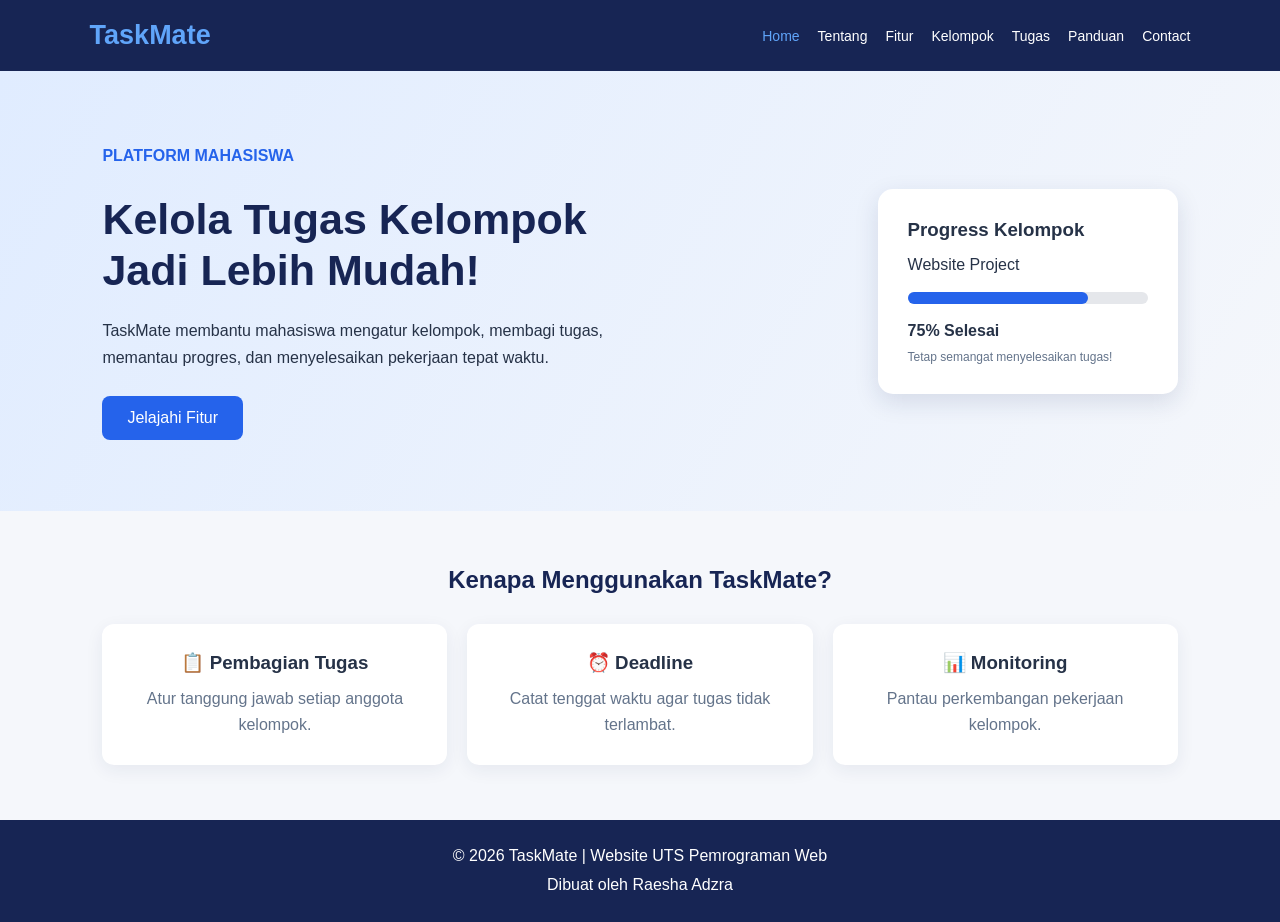
<file: index.html>
<!DOCTYPE html>
<html lang="id">
<head>
    <meta charset="UTF-8">
    <meta name="viewport" content="width=device-width, initial-scale=1.0">
    <title>TaskMate - Koordinasi Tugas Mahasiswa</title>
    <link rel="stylesheet" href="style.css">
</head>
<body>

    <header id="andi_header">
        <div class="andi_logo">TaskMate</div>

        <nav class="andi_menu">
            <a href="index.html" class="andi_active">Home</a>
            <a href="tentang.html">Tentang</a>
            <a href="fitur.html">Fitur</a>
            <a href="kelompok.html">Kelompok</a>
            <a href="tugas.html">Tugas</a>
            <a href="panduan.html">Panduan</a>
            <a href="contact.html">Contact</a>
        </nav>
    </header>

    <main>
        <section class="andi_hero">
            <div class="andi_hero_text">
                <p class="andi_label">PLATFORM MAHASISWA</p>
                <h1>Kelola Tugas Kelompok Jadi Lebih Mudah!</h1>
                <p>
                    TaskMate membantu mahasiswa mengatur kelompok,
                    membagi tugas, memantau progres, dan menyelesaikan
                    pekerjaan tepat waktu.
                </p>

                <a href="fitur.html" class="andi_button">
                    Jelajahi Fitur
                </a>
            </div>

            <div class="andi_hero_card">
                <h3>Progress Kelompok</h3>
                <p>Website Project</p>
                <div class="andi_progress">
                    <div class="andi_progress_fill"></div>
                </div>
                <strong>75% Selesai</strong>
                <p class="andi_small">Tetap semangat menyelesaikan tugas!</p>
            </div>
        </section>

        <section class="andi_info">
            <h2>Kenapa Menggunakan TaskMate?</h2>
            <div class="andi_cards">
                <div class="andi_card">
                    <h3>📋 Pembagian Tugas</h3>
                    <p>Atur tanggung jawab setiap anggota kelompok.</p>
                </div>

                <div class="andi_card">
                    <h3>⏰ Deadline</h3>
                    <p>Catat tenggat waktu agar tugas tidak terlambat.</p>
                </div>

                <div class="andi_card">
                    <h3>📊 Monitoring</h3>
                    <p>Pantau perkembangan pekerjaan kelompok.</p>
                </div>
            </div>
        </section>
    </main>

    <footer class="andi_footer">
        <p>&copy; 2026 TaskMate | Website UTS Pemrograman Web</p>
        <p>Dibuat oleh Raesha Adzra</p>
    </footer>

    <script src="script.js"></script>
</body>
</html>
</file>
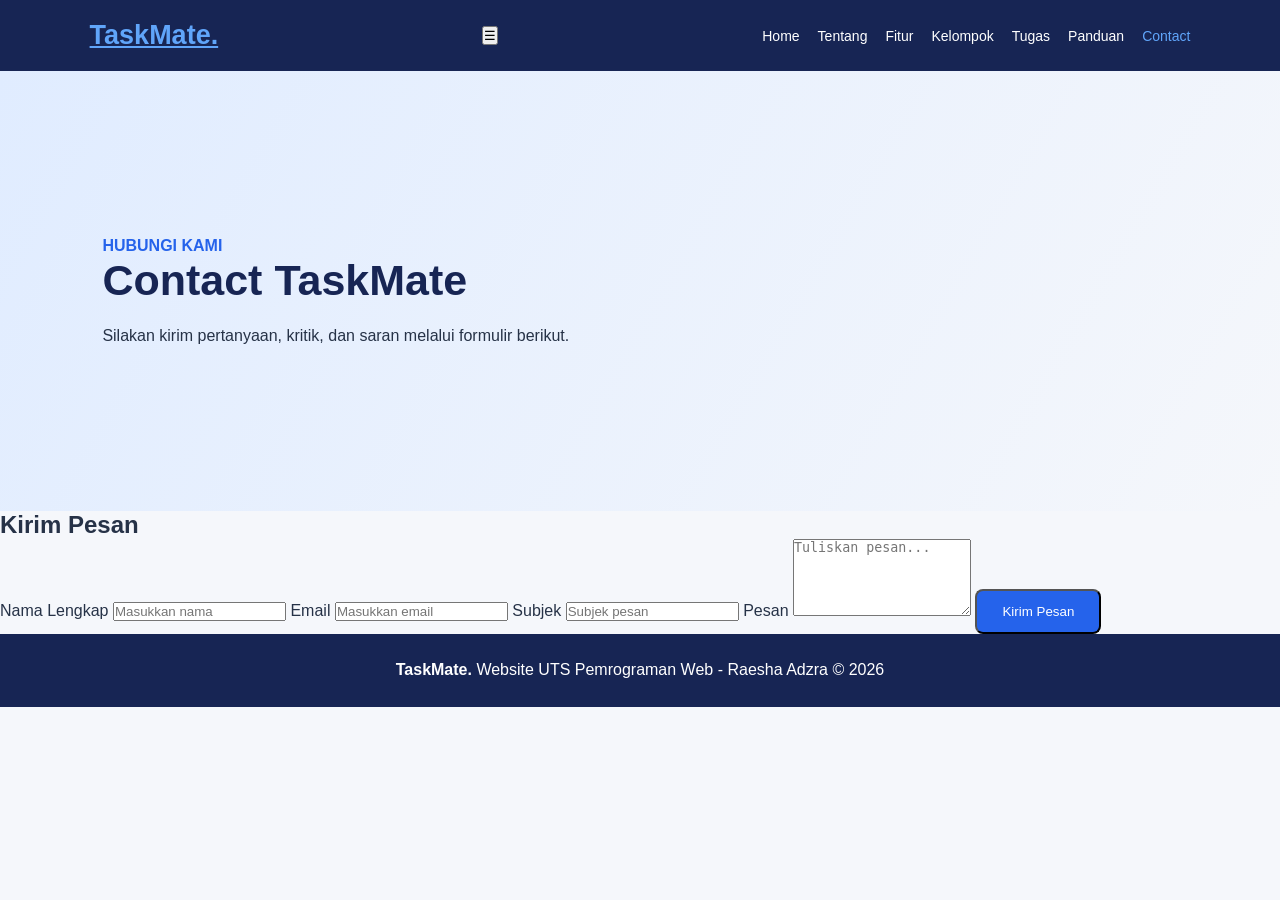
<file: contact.html>
<!DOCTYPE html>
<html lang="id">
<head>
    <meta charset="UTF-8">
    <meta name="viewport" content="width=device-width, initial-scale=1.0">
    <title>Contact - TaskMate</title>
    <link rel="stylesheet" href="style.css">
</head>
<body>

<header id="andi_header">
    <a href="index.html" class="andi_logo">TaskMate.</a>
    <button id="andi_toggle" class="andi_toggle">☰</button>
    <nav id="andi_menu" class="andi_menu">
        <a href="index.html">Home</a>
        <a href="tentang.html">Tentang</a>
        <a href="fitur.html">Fitur</a>
        <a href="kelompok.html">Kelompok</a>
        <a href="tugas.html">Tugas</a>
        <a href="panduan.html">Panduan</a>
        <a class="andi_active" href="contact.html">Contact</a>
    </nav>
</header>

<main>
    <section class="andi_hero">
        <div>
            <span class="andi_label">HUBUNGI KAMI</span>
            <h1>Contact TaskMate</h1>
            <p>
                Silakan kirim pertanyaan, kritik,
                dan saran melalui formulir berikut.
            </p>
        </div>
    </section>

    <section class="andi_section">
        <h2>Kirim Pesan</h2>

        <form class="andi_form" id="andi_contact_form">

            <label for="andi_name">Nama Lengkap</label>
            <input type="text" id="andi_name"
                   placeholder="Masukkan nama" required>

            <label for="andi_email">Email</label>
            <input type="email" id="andi_email"
                   placeholder="Masukkan email" required>

            <label for="andi_subject">Subjek</label>
            <input type="text" id="andi_subject"
                   placeholder="Subjek pesan" required>

            <label for="andi_message">Pesan</label>
            <textarea id="andi_message" rows="5"
                      placeholder="Tuliskan pesan..." required></textarea>

            <button type="submit" class="andi_button">
                Kirim Pesan
            </button>

            <p id="andi_form_result"></p>
        </form>
    </section>
</main>

<footer class="andi_footer">
    <b>TaskMate.</b>
    <span>Website UTS Pemrograman Web - Raesha Adzra</span>
    <span>© 2026</span>
</footer>

<script src="script.js"></script>
</body>
</html>
</file>
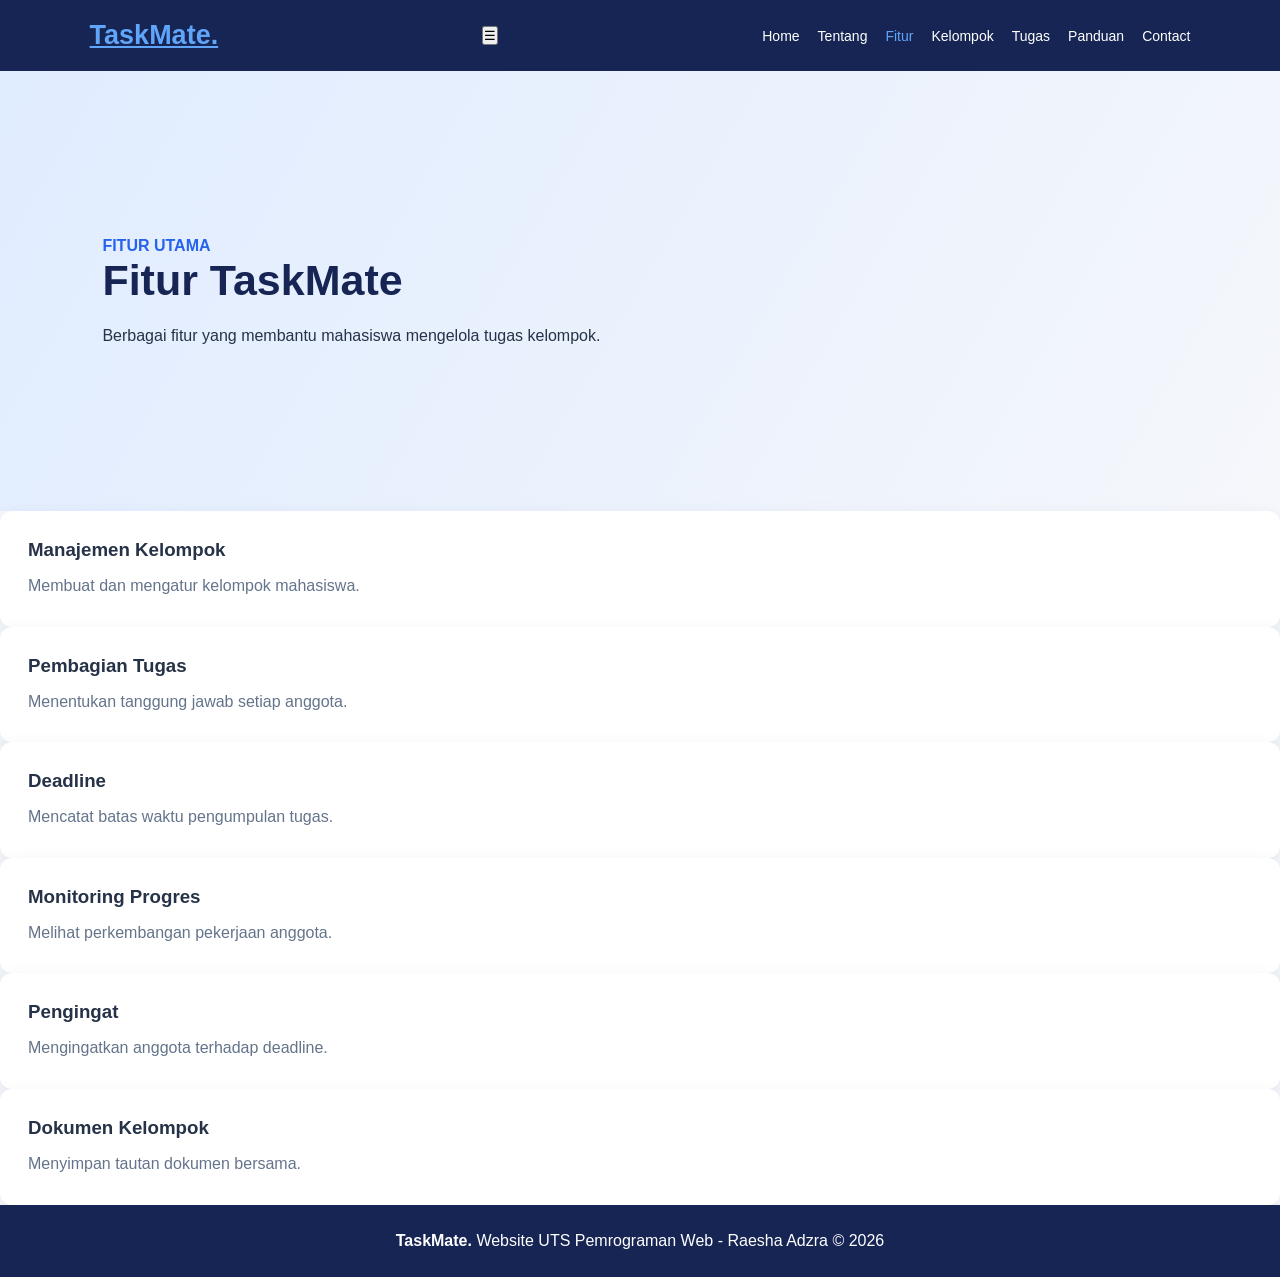
<file: fitur.html>
<!DOCTYPE html>
<html lang="id">
<head>
    <meta charset="UTF-8">
    <meta name="viewport" content="width=device-width, initial-scale=1.0">
    <title>Fitur - TaskMate</title>
    <link rel="stylesheet" href="style.css">
</head>
<body>

<header id="andi_header">
    <a href="index.html" class="andi_logo">TaskMate.</a>
    <button id="andi_toggle" class="andi_toggle">☰</button>
    <nav id="andi_menu" class="andi_menu">
        <a href="index.html">Home</a>
        <a href="tentang.html">Tentang</a>
        <a class="andi_active" href="fitur.html">Fitur</a>
        <a href="kelompok.html">Kelompok</a>
        <a href="tugas.html">Tugas</a>
        <a href="panduan.html">Panduan</a>
        <a href="contact.html">Contact</a>
    </nav>
</header>

<main>
    <section class="andi_hero">
        <div>
            <span class="andi_label">FITUR UTAMA</span>
            <h1>Fitur TaskMate</h1>
            <p>
                Berbagai fitur yang membantu mahasiswa
                mengelola tugas kelompok.
            </p>
        </div>
    </section>

    <section class="andi_section">
        <div class="andi_grid andi_grid3">

            <div class="andi_card">
                <h3>Manajemen Kelompok</h3>
                <p>Membuat dan mengatur kelompok mahasiswa.</p>
            </div>

            <div class="andi_card">
                <h3>Pembagian Tugas</h3>
                <p>Menentukan tanggung jawab setiap anggota.</p>
            </div>

            <div class="andi_card">
                <h3>Deadline</h3>
                <p>Mencatat batas waktu pengumpulan tugas.</p>
            </div>

            <div class="andi_card">
                <h3>Monitoring Progres</h3>
                <p>Melihat perkembangan pekerjaan anggota.</p>
            </div>

            <div class="andi_card">
                <h3>Pengingat</h3>
                <p>Mengingatkan anggota terhadap deadline.</p>
            </div>

            <div class="andi_card">
                <h3>Dokumen Kelompok</h3>
                <p>Menyimpan tautan dokumen bersama.</p>
            </div>

        </div>
    </section>
</main>

<footer class="andi_footer">
    <b>TaskMate.</b>
    <span>Website UTS Pemrograman Web - Raesha Adzra</span>
    <span>© 2026</span>
</footer>

<script src="script.js"></script>
</body>
</html>
</file>
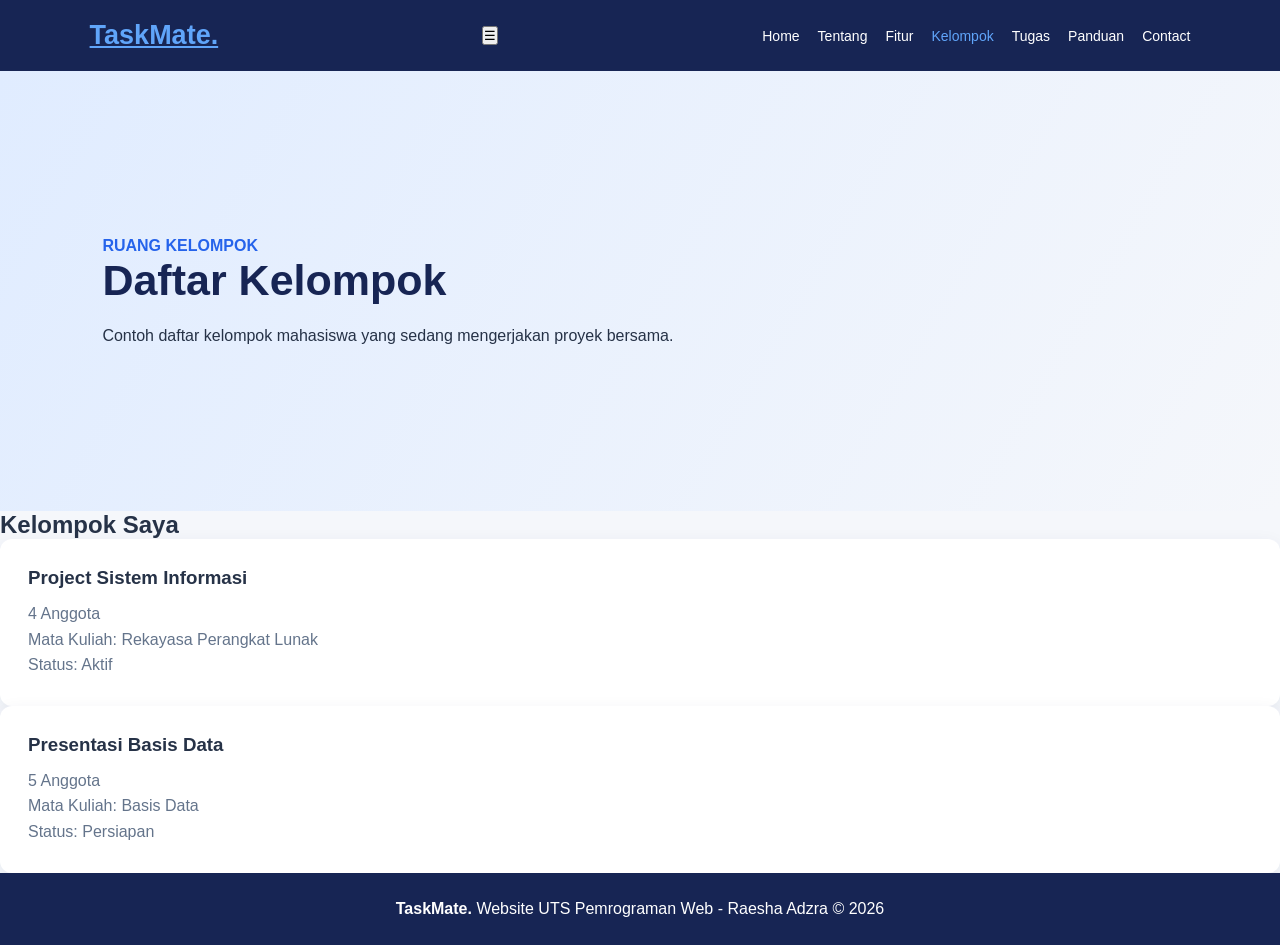
<file: kelompok.html>
<!DOCTYPE html>
<html lang="id">
<head>
    <meta charset="UTF-8">
    <meta name="viewport" content="width=device-width, initial-scale=1.0">
    <title>Kelompok - TaskMate</title>
    <link rel="stylesheet" href="style.css">
</head>
<body>

<header id="andi_header">
    <a href="index.html" class="andi_logo">TaskMate.</a>
    <button id="andi_toggle" class="andi_toggle">☰</button>
    <nav id="andi_menu" class="andi_menu">
        <a href="index.html">Home</a>
        <a href="tentang.html">Tentang</a>
        <a href="fitur.html">Fitur</a>
        <a class="andi_active" href="kelompok.html">Kelompok</a>
        <a href="tugas.html">Tugas</a>
        <a href="panduan.html">Panduan</a>
        <a href="contact.html">Contact</a>
    </nav>
</header>

<main>
    <section class="andi_hero">
        <div>
            <span class="andi_label">RUANG KELOMPOK</span>
            <h1>Daftar Kelompok</h1>
            <p>
                Contoh daftar kelompok mahasiswa yang
                sedang mengerjakan proyek bersama.
            </p>
        </div>
    </section>

    <section class="andi_section">
        <h2>Kelompok Saya</h2>

        <div class="andi_grid andi_grid2">
            <div class="andi_card">
                <h3>Project Sistem Informasi</h3>
                <p>4 Anggota</p>
                <p>Mata Kuliah: Rekayasa Perangkat Lunak</p>
                <p>Status: Aktif</p>
            </div>

            <div class="andi_card">
                <h3>Presentasi Basis Data</h3>
                <p>5 Anggota</p>
                <p>Mata Kuliah: Basis Data</p>
                <p>Status: Persiapan</p>
            </div>
        </div>
    </section>
</main>

<footer class="andi_footer">
    <b>TaskMate.</b>
    <span>Website UTS Pemrograman Web - Raesha Adzra</span>
    <span>© 2026</span>
</footer>

<script src="script.js"></script>
</body>
</html>
</file>
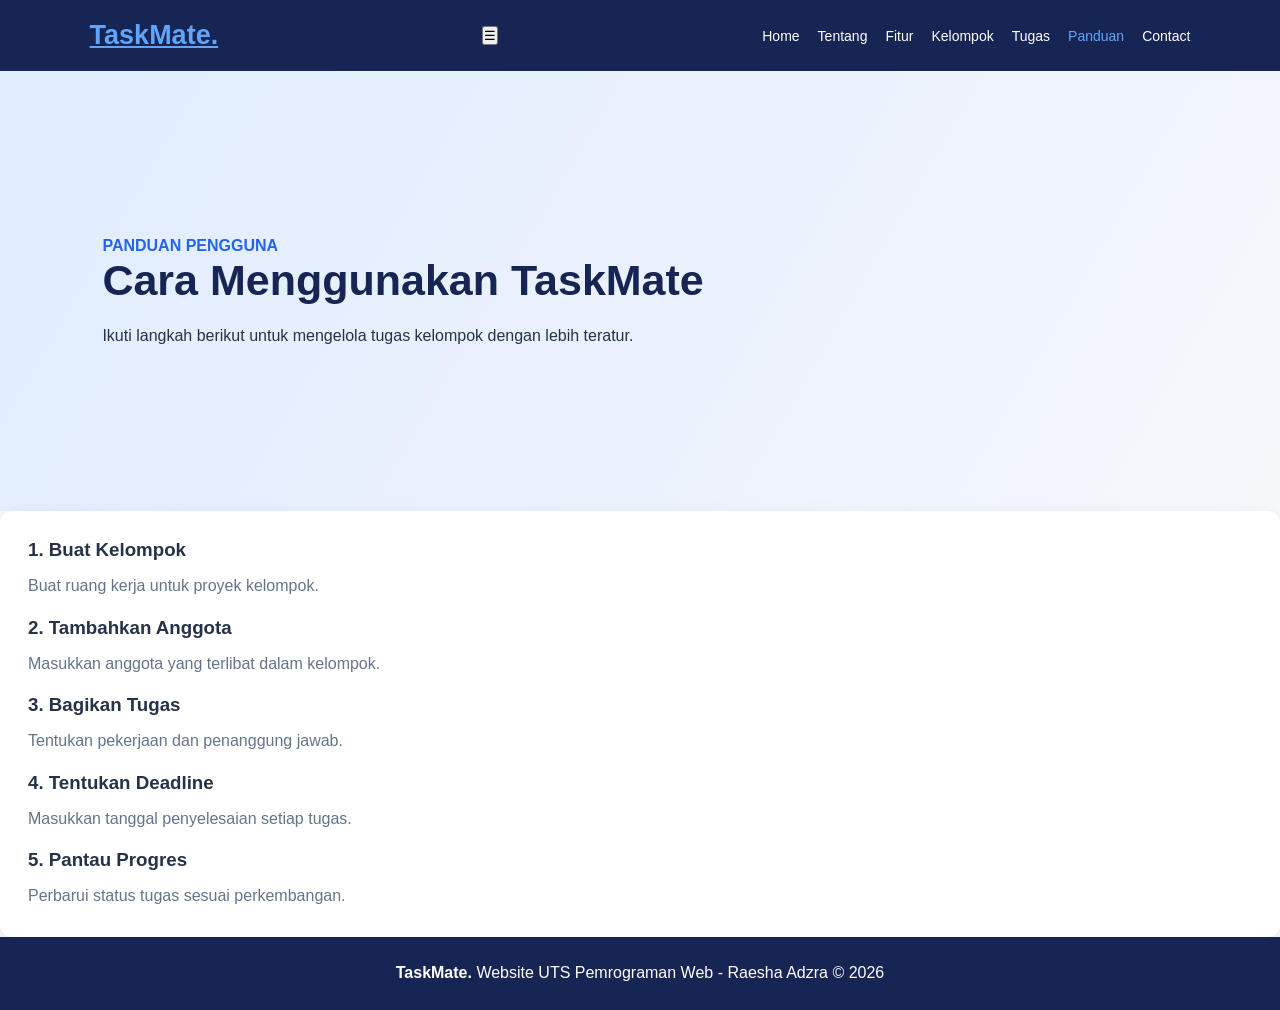
<file: panduan.html>
<!DOCTYPE html>
<html lang="id">
<head>
    <meta charset="UTF-8">
    <meta name="viewport" content="width=device-width, initial-scale=1.0">
    <title>Panduan - TaskMate</title>
    <link rel="stylesheet" href="style.css">
</head>
<body>

<header id="andi_header">
    <a href="index.html" class="andi_logo">TaskMate.</a>
    <button id="andi_toggle" class="andi_toggle">☰</button>
    <nav id="andi_menu" class="andi_menu">
        <a href="index.html">Home</a>
        <a href="tentang.html">Tentang</a>
        <a href="fitur.html">Fitur</a>
        <a href="kelompok.html">Kelompok</a>
        <a href="tugas.html">Tugas</a>
        <a class="andi_active" href="panduan.html">Panduan</a>
        <a href="contact.html">Contact</a>
    </nav>
</header>

<main>
    <section class="andi_hero">
        <div>
            <span class="andi_label">PANDUAN PENGGUNA</span>
            <h1>Cara Menggunakan TaskMate</h1>
            <p>
                Ikuti langkah berikut untuk mengelola
                tugas kelompok dengan lebih teratur.
            </p>
        </div>
    </section>

    <section class="andi_section">
        <div class="andi_card">
            <h3>1. Buat Kelompok</h3>
            <p>Buat ruang kerja untuk proyek kelompok.</p>
            <br>

            <h3>2. Tambahkan Anggota</h3>
            <p>Masukkan anggota yang terlibat dalam kelompok.</p>
            <br>

            <h3>3. Bagikan Tugas</h3>
            <p>Tentukan pekerjaan dan penanggung jawab.</p>
            <br>

            <h3>4. Tentukan Deadline</h3>
            <p>Masukkan tanggal penyelesaian setiap tugas.</p>
            <br>

            <h3>5. Pantau Progres</h3>
            <p>Perbarui status tugas sesuai perkembangan.</p>
        </div>
    </section>
</main>

<footer class="andi_footer">
    <b>TaskMate.</b>
    <span>Website UTS Pemrograman Web - Raesha Adzra</span>
    <span>© 2026</span>
</footer>

<script src="script.js"></script>
</body>
</html>
</file>
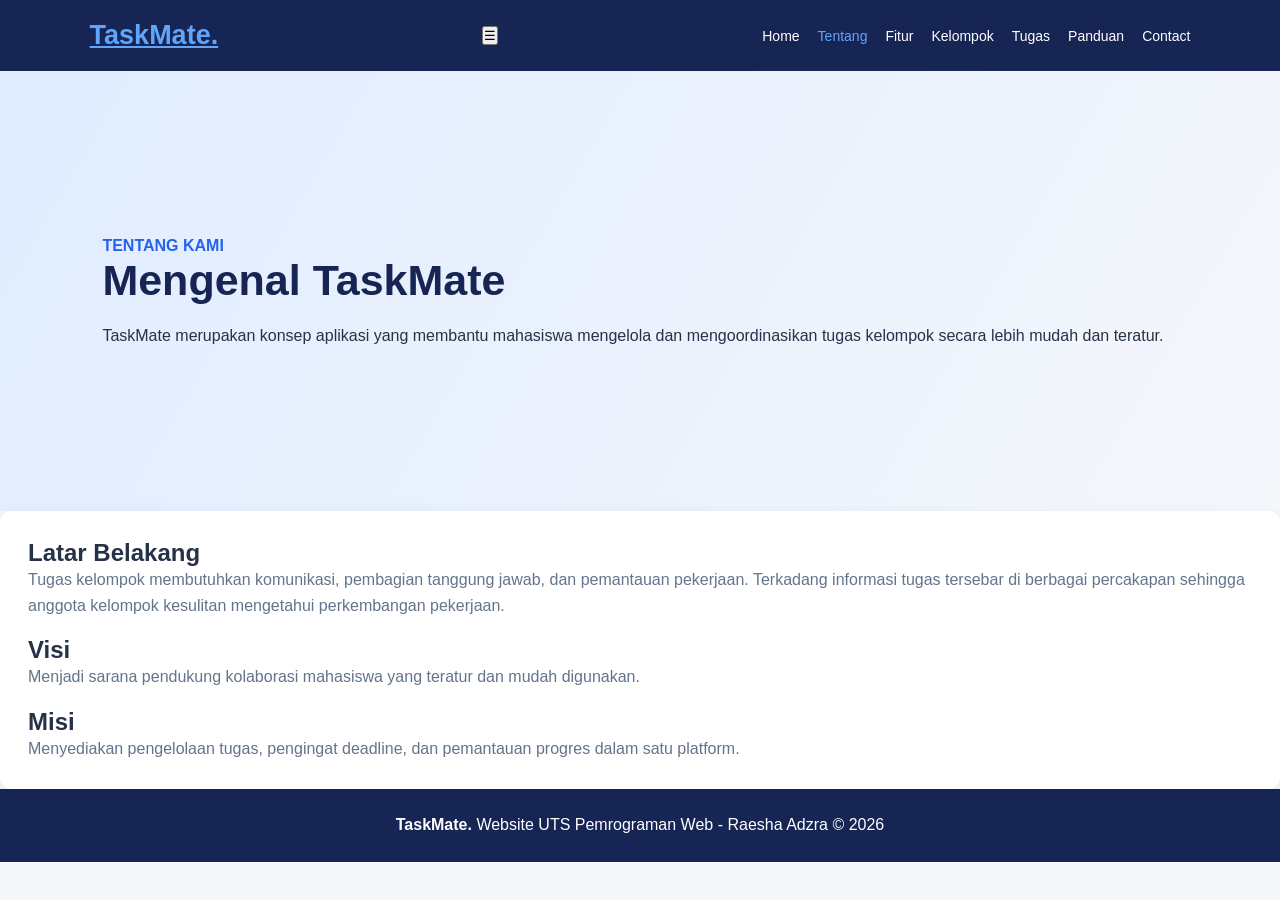
<file: tentang.html>
<!DOCTYPE html>
<html lang="id">
<head>
    <meta charset="UTF-8">
    <meta name="viewport" content="width=device-width, initial-scale=1.0">
    <title>Tentang - TaskMate</title>
    <link rel="stylesheet" href="style.css">
</head>
<body>

<header id="andi_header">
    <a href="index.html" class="andi_logo">TaskMate.</a>
    <button id="andi_toggle" class="andi_toggle">☰</button>
    <nav id="andi_menu" class="andi_menu">
        <a href="index.html">Home</a>
        <a class="andi_active" href="tentang.html">Tentang</a>
        <a href="fitur.html">Fitur</a>
        <a href="kelompok.html">Kelompok</a>
        <a href="tugas.html">Tugas</a>
        <a href="panduan.html">Panduan</a>
        <a href="contact.html">Contact</a>
    </nav>
</header>

<main>
    <section class="andi_hero">
        <div>
            <span class="andi_label">TENTANG KAMI</span>
            <h1>Mengenal TaskMate</h1>
            <p>
                TaskMate merupakan konsep aplikasi yang membantu
                mahasiswa mengelola dan mengoordinasikan tugas kelompok
                secara lebih mudah dan teratur.
            </p>
        </div>
    </section>

    <section class="andi_section">
        <div class="andi_card">
            <h2>Latar Belakang</h2>
            <p>
                Tugas kelompok membutuhkan komunikasi, pembagian
                tanggung jawab, dan pemantauan pekerjaan. Terkadang
                informasi tugas tersebar di berbagai percakapan
                sehingga anggota kelompok kesulitan mengetahui
                perkembangan pekerjaan.
            </p>
            <br>

            <h2>Visi</h2>
            <p>
                Menjadi sarana pendukung kolaborasi mahasiswa
                yang teratur dan mudah digunakan.
            </p>
            <br>

            <h2>Misi</h2>
            <p>
                Menyediakan pengelolaan tugas, pengingat deadline,
                dan pemantauan progres dalam satu platform.
            </p>
        </div>
    </section>
</main>

<footer class="andi_footer">
    <b>TaskMate.</b>
    <span>Website UTS Pemrograman Web - Raesha Adzra</span>
    <span>© 2026</span>
</footer>

<script src="script.js"></script>
</body>
</html>
</file>
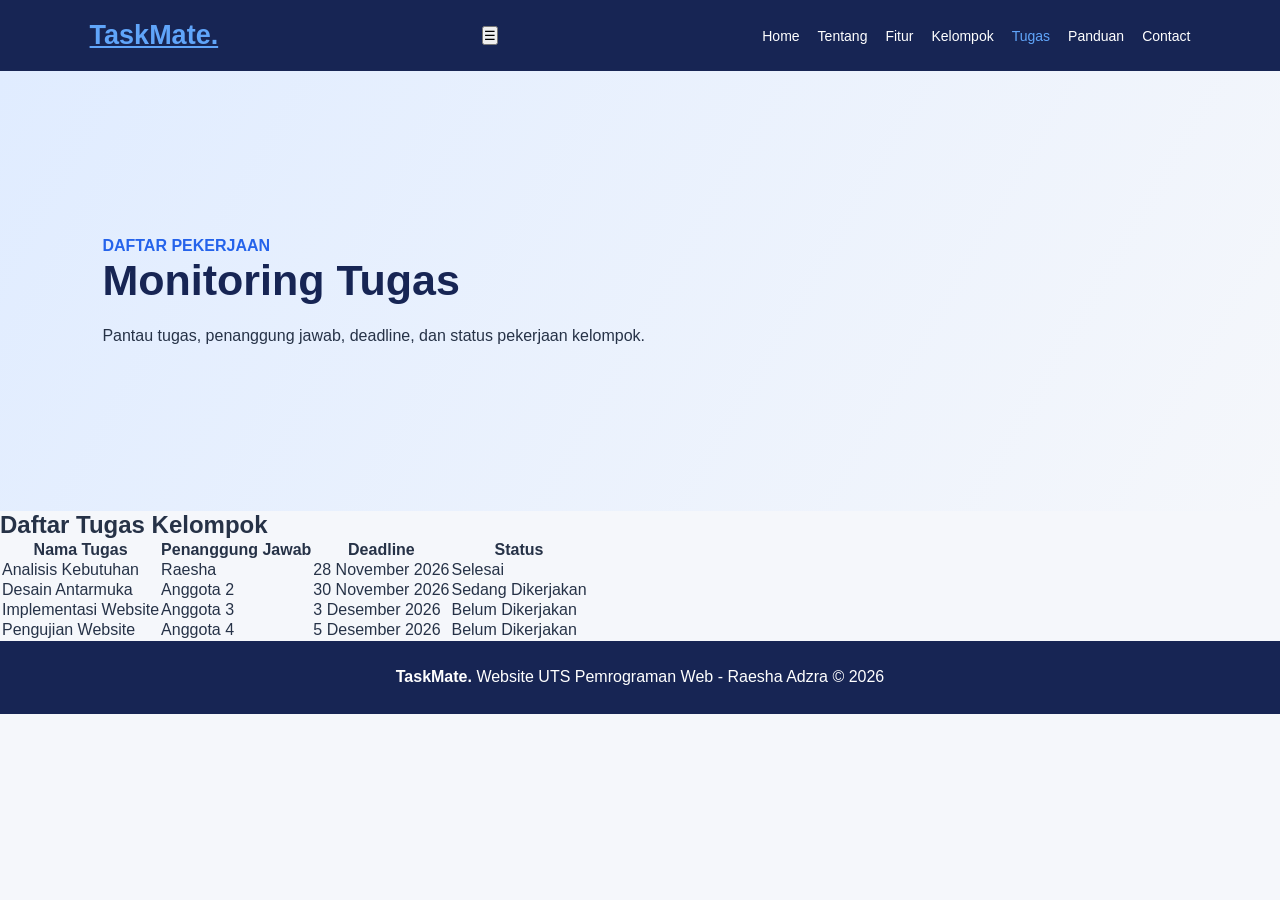
<file: tugas.html>
<!DOCTYPE html>
<html lang="id">
<head>
    <meta charset="UTF-8">
    <meta name="viewport" content="width=device-width, initial-scale=1.0">
    <title>Tugas - TaskMate</title>
    <link rel="stylesheet" href="style.css">
</head>
<body>

<header id="andi_header">
    <a href="index.html" class="andi_logo">TaskMate.</a>
    <button id="andi_toggle" class="andi_toggle">☰</button>
    <nav id="andi_menu" class="andi_menu">
        <a href="index.html">Home</a>
        <a href="tentang.html">Tentang</a>
        <a href="fitur.html">Fitur</a>
        <a href="kelompok.html">Kelompok</a>
        <a class="andi_active" href="tugas.html">Tugas</a>
        <a href="panduan.html">Panduan</a>
        <a href="contact.html">Contact</a>
    </nav>
</header>

<main>
    <section class="andi_hero">
        <div>
            <span class="andi_label">DAFTAR PEKERJAAN</span>
            <h1>Monitoring Tugas</h1>
            <p>
                Pantau tugas, penanggung jawab, deadline,
                dan status pekerjaan kelompok.
            </p>
        </div>
    </section>

    <section class="andi_section">
        <h2>Daftar Tugas Kelompok</h2>

        <div class="andi_table_wrap">
            <table class="andi_table">
                <tr>
                    <th>Nama Tugas</th>
                    <th>Penanggung Jawab</th>
                    <th>Deadline</th>
                    <th>Status</th>
                </tr>

                <tr>
                    <td>Analisis Kebutuhan</td>
                    <td>Raesha</td>
                    <td>28 November 2026</td>
                    <td>Selesai</td>
                </tr>

                <tr>
                    <td>Desain Antarmuka</td>
                    <td>Anggota 2</td>
                    <td>30 November 2026</td>
                    <td>Sedang Dikerjakan</td>
                </tr>

                <tr>
                    <td>Implementasi Website</td>
                    <td>Anggota 3</td>
                    <td>3 Desember 2026</td>
                    <td>Belum Dikerjakan</td>
                </tr>

                <tr>
                    <td>Pengujian Website</td>
                    <td>Anggota 4</td>
                    <td>5 Desember 2026</td>
                    <td>Belum Dikerjakan</td>
                </tr>
            </table>
        </div>
    </section>
</main>

<footer class="andi_footer">
    <b>TaskMate.</b>
    <span>Website UTS Pemrograman Web - Raesha Adzra</span>
    <span>© 2026</span>
</footer>

<script src="script.js"></script>
</body>
</html>
</file>
<file: style.css>
* {
    margin: 0;
    padding: 0;
    box-sizing: border-box;
}

body {
    font-family: Arial, sans-serif;
    background: #f5f7fb;
    color: #263247;
}

#andi_header {
    background: #172554;
    color: white;
    padding: 20px 7%;
    display: flex;
    justify-content: space-between;
    align-items: center;
    flex-wrap: wrap;
    gap: 15px;
}

.andi_logo {
    font-size: 27px;
    font-weight: bold;
    color: #60a5fa;
}

.andi_menu {
    display: flex;
    flex-wrap: wrap;
    gap: 18px;
}

.andi_menu a {
    color: white;
    text-decoration: none;
    font-size: 14px;
}

.andi_menu a:hover,
.andi_menu .andi_active {
    color: #60a5fa;
}

.andi_hero {
    min-height: 440px;
    padding: 70px 8%;
    display: flex;
    align-items: center;
    justify-content: space-between;
    gap: 40px;
    background: linear-gradient(120deg, #e0ecff, #f5f7fb);
}

.andi_hero_text {
    max-width: 580px;
}

.andi_label {
    color: #2563eb;
    font-weight: bold;
    margin-bottom: 15px;
}

.andi_hero h1 {
    font-size: 43px;
    line-height: 1.2;
    margin-bottom: 20px;
    color: #172554;
}

.andi_hero_text > p {
    line-height: 1.7;
    margin-bottom: 25px;
}

.andi_button {
    display: inline-block;
    background: #2563eb;
    color: white;
    padding: 13px 25px;
    border-radius: 8px;
    text-decoration: none;
}

.andi_button:hover {
    background: #1e40af;
}

.andi_hero_card {
    background: white;
    padding: 30px;
    width: 300px;
    border-radius: 15px;
    box-shadow: 0 8px 25px #17255420;
}

.andi_hero_card h3 {
    margin-bottom: 15px;
}

.andi_progress {
    background: #e5e7eb;
    height: 12px;
    border-radius: 20px;
    margin: 18px 0;
}

.andi_progress_fill {
    background: #2563eb;
    width: 75%;
    height: 100%;
    border-radius: 20px;
}

.andi_small {
    font-size: 12px;
    color: #64748b;
    margin-top: 10px;
}

.andi_info {
    padding: 55px 8%;
    text-align: center;
}

.andi_info h2 {
    margin-bottom: 30px;
    color: #172554;
}

.andi_cards {
    display: flex;
    gap: 20px;
    justify-content: center;
}

.andi_card {
    background: white;
    padding: 28px;
    border-radius: 12px;
    flex: 1;
    box-shadow: 0 5px 18px #17255412;
}

.andi_card h3 {
    margin-bottom: 12px;
}

.andi_card p {
    line-height: 1.6;
    color: #64748b;
}

.andi_footer {
    background: #172554;
    color: white;
    padding: 22px;
    text-align: center;
    line-height: 1.8;
}

@media (max-width: 768px) {
    #andi_header {
        flex-direction: column;
    }

    .andi_menu {
        justify-content: center;
    }

    .andi_hero {
        flex-direction: column;
        text-align: center;
    }

    .andi_hero h1 {
        font-size: 32px;
    }

    .andi_hero_card {
        width: 100%;
    }

    .andi_cards {
        flex-direction: column;
    }
}
</file>
